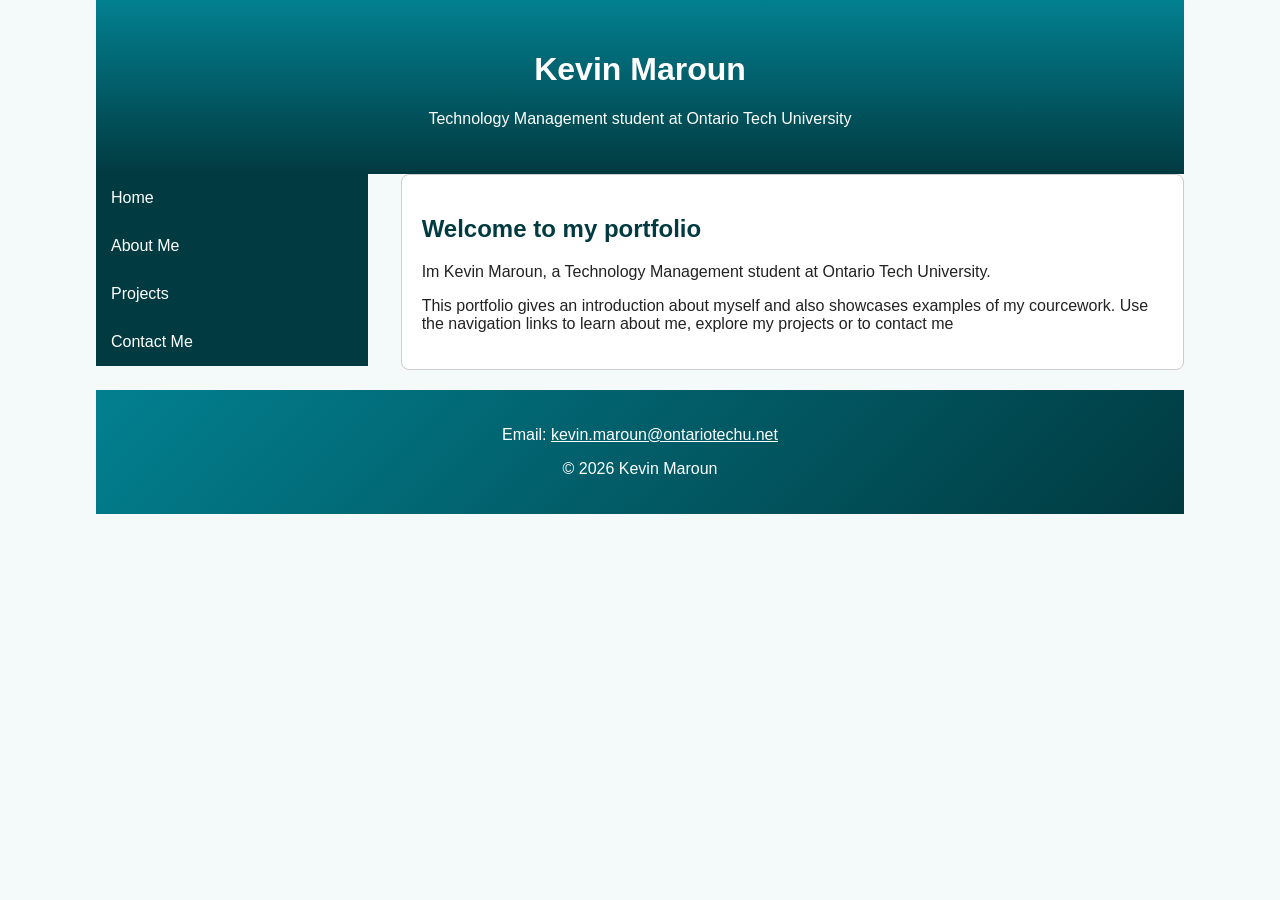
<file: index.html>
<!DOCTYPE html>
<html lang="en">
    <head>
        <meta charset="UTF-8">
        <meta name="viewport" content="width=device-width, initial-scale=1.0">
        <title>Kevin Maroun | Home</title>
        <!-- styles and layout by screen wdith -->
         <link rel="stylesheet" href="styles.css">
         <link rel="stylesheet" href="full.css"
         media="only screen and (min-width:960px)">
         <link rel="stylesheet" href="tablet.css"
         media="only screen and (min-width:481px) and (max-width:959px)">
         <link rel="stylesheet" href="smartphone.css"
         media="only screen and (max-width:480px)">
    </head>
    <body>
        <header>
            <h1>Kevin Maroun</h1>
            <p>Technology Management student at Ontario Tech University </p>
        </header>
        <!-- Navigation links to the four portfolio pages -->
         <nav>
            <ul>
                <li><a href="index.html">Home</a></li>
                <li><a href="about.html">About Me</a></li>
                <li><a href="projects.html">Projects</a></li>
                <li><a href="contact.html">Contact Me</a></li>
            </ul>
         </nav>
         <!-- Main introdcution for the home page-->
          <article>
            <h2>Welcome to my portfolio</h2>
            <p>Im Kevin Maroun, a Technology Management student at Ontario Tech University.</p>
            <p>This portfolio gives an introduction about myself and also showcases examples of my courcework. Use the navigation links to learn about me, explore my projects or to contact me</p>
          </article>

          <!-- Contact information and copyright-->
           <footer>
            <p>Email:
                <a href="mailto:kevin.maroun@ontariotechu.net">
                kevin.maroun@ontariotechu.net
            </a>
            </p>
            <p>&copy; 2026 Kevin Maroun</p>
           </footer>

    </body>
</html>
</file>
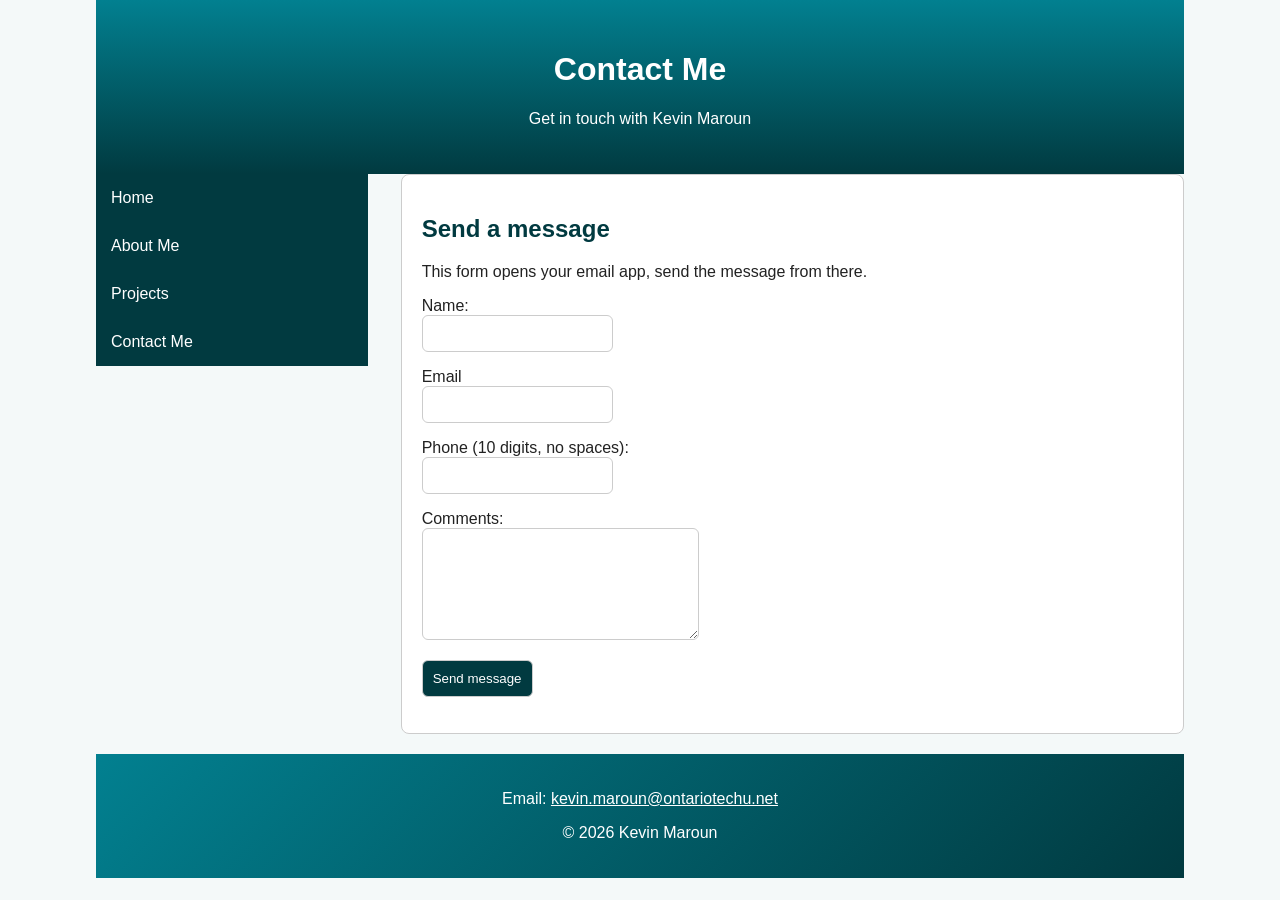
<file: contact.html>
<!DOCTYPE html>
<html lang="en">
    <head>
        <meta charset="UTF-8">
        <meta name="viewport" content="width=device-width, initial-scale=1.0">

          <!-- styles and layout by screen wdith -->
         <link rel="stylesheet" href="styles.css">
         <link rel="stylesheet" href="full.css"
         media="only screen and (min-width:960px)">
         <link rel="stylesheet" href="tablet.css"
         media="only screen and (min-width:481px) and (max-width:959px)">
         <link rel="stylesheet" href="smartphone.css"
         media="only screen and (max-width:480px)">
    </head>
    <body>
        <header>
            <h1>Contact Me</h1>
            <p>Get in touch with Kevin Maroun</p>
        </header>

        <!-- Navigation between the four pages-->
         <nav>
            <ul>
                <li><a href="index.html">Home</a></li>
                <li><a href="about.html">About Me</a><li>
                <li><a href="projects.html">Projects</a></li>
                <li><a href="contact.html">Contact Me</a></li>
  
            </ul>
         </nav>

         <article>
            <h2>Send a message</h2>
            <p>This form opens your email app, send the message from there.</p>

            <!-- Email submission, lecture form-->
             <form action="mailto:kevin.maroun@ontariotechu.net"
             method="post" enctype="text/plain">

             <!-- HTML vaildation-->
              <p>
                <label for="name">Name:</label><br>
                <input type="text" id="name" name="name" required>
              </p>

              <p>
                <label for ="email">Email</label><br>
                <input type="email" id="email" name="email" required>
              </p>

              <p>
                <label for="phone">Phone (10 digits, no spaces):</label><br>
                <input type="tel" id="phone" name="phone"
                pattern="[0-9]{10}" maxlength="10"
                title="Enter 10 digits without spaces or dashes"
                required>

              </p>
              
              <p>
                <label for="comments">Comments:</label><br>
                <textarea id="comments" name="comments"
                rows="6" cols="30" required></textarea>
              </p>

              <p>
                <input type="submit" value="Send message">
              </p>
            </form>
         </article>

         <!-- Contact information and copyright -->
          <footer>
            <p>Email:
                <a href="mailto:kevin.maroun@ontariotechu.net">
                    kevin.maroun@ontariotechu.net
                </a>
            </p>
            <p>&copy; 2026 Kevin Maroun</p>
          </footer>
    </body>
</html>
</file>
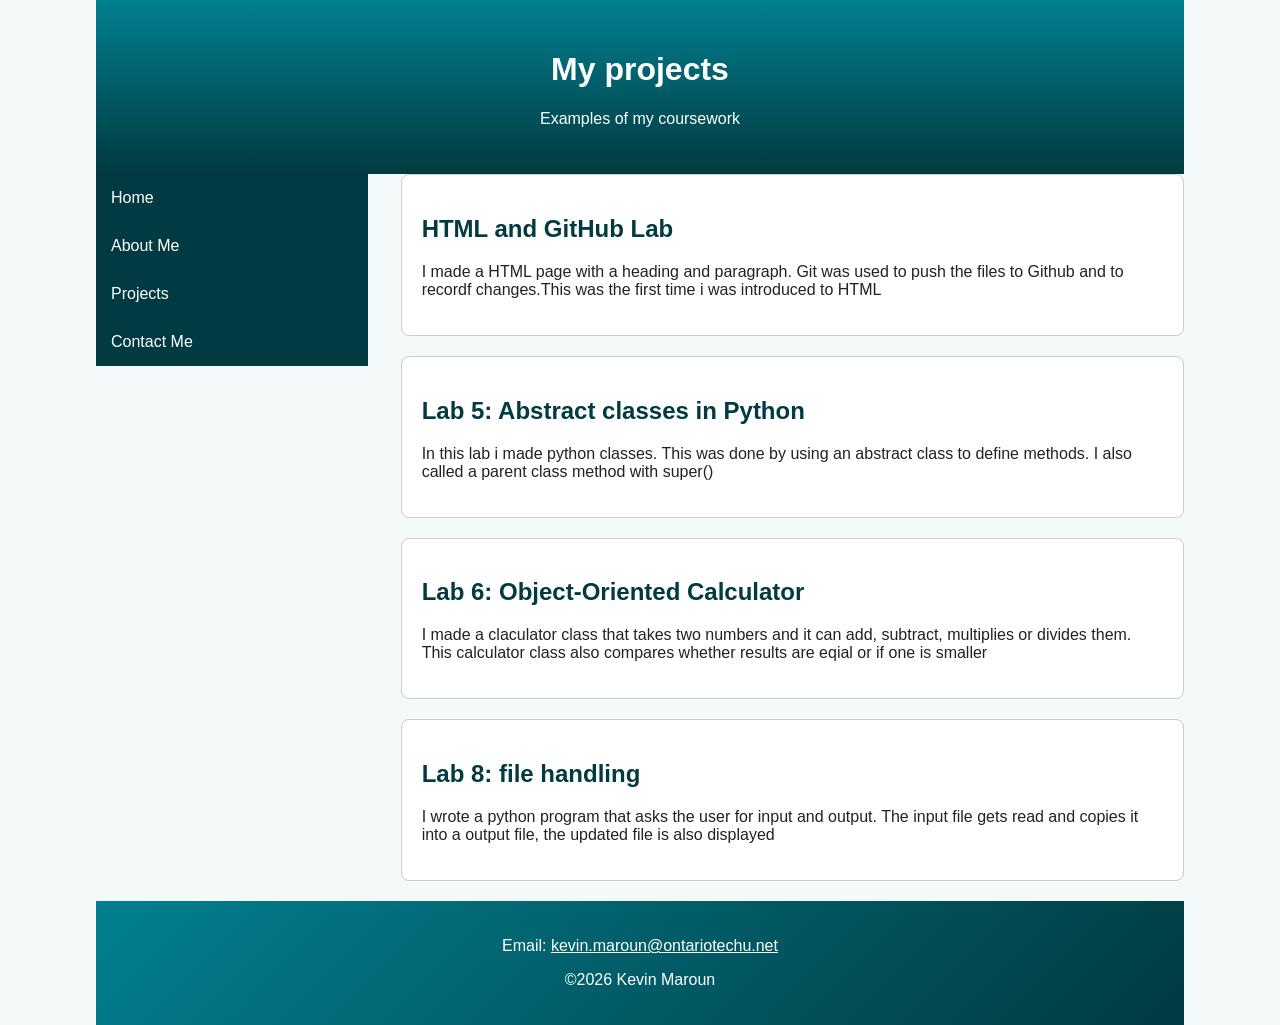
<file: projects.html>
<!DOCTYPE html>
<html lang="en">
    <head>
        <meta charset="UTF-8">
        <meta name = "viewport" content="width=device-width, initial-scale=1.0">
        <title>Kevin Maroun | Projects</title>
         <!-- styles and layout by screen wdith -->
         <link rel="stylesheet" href="styles.css">
         <link rel="stylesheet" href="full.css"
         media="only screen and (min-width:960px)">
         <link rel="stylesheet" href="tablet.css"
         media="only screen and (min-width:481px) and (max-width:959px)">
         <link rel="stylesheet" href="smartphone.css"
         media="only screen and (max-width:480px)">
    </head>
    <body>
        <header>
            <h1>My projects</h1>
            <p>Examples of my coursework</p>
        </header>
        <!-- Navigation links to the four portfolio pages-->
         <nav>
            <ul>
                <li><a href="index.html">Home</a></li>
                <li><a href="about.html">About Me</a></li>
                <li><a href="projects.html">Projects</a></li>
                <li><a href="contact.html">Contact Me</a></li>
            </ul>
         </nav>
         <!-- Each article describes coursework-->
          <article>
            <h2>HTML and GitHub Lab</h2>
            <p>I made a HTML page with a heading and paragraph. Git was used to push the files to Github and to recordf changes.This was the first time i was introduced to HTML</p>
          </article>

          <article>
            <h2>Lab 5: Abstract classes in Python</h2>
            <p>In this lab i made python classes. This was done by using an abstract class to define methods. I also called a parent class method with super() </p>
          </article>

          <article>
            <h2> Lab 6: Object-Oriented Calculator</h2>
            <p>I made a claculator class that takes two numbers and it can add, subtract, multiplies or divides them. This calculator class also compares whether results are eqial or if one is smaller</p>
          </article>

          <article>
            <h2> Lab 8: file handling</h2>
            <p>I wrote a python program that asks the user for input and output. The input file gets read and copies it into a output file, the updated file is also displayed</p>
          </article>

          <!-- Contact information and copyright-->
           <footer>
            <p>Email:
                <a href="mailto:kevin.maroun@ontariotechu.net">
                    kevin.maroun@ontariotechu.net
                </a>
            </p>
            <p>&copy;2026 Kevin Maroun</p>
           </footer>
    </body>
</html>
</file>
<file: styles.css>
/* formatting for all pages */
body {
margin: 0;
font-family: arial, sans-serif;
color:#222;
background-color: #f4f9f9;
}

/* straight linear gradient in the header */
header {
    padding: 30px 20px;
    text-align: center;
    color: white;
    background: linear-gradient(#028090, #013a40);
}

nav{
    background-color: #013a40;
}
nav ul{
    margin: 0;
    padding: 0;
    list-style-type: none;
}

nav a {
    display:block;
    padding: 15px;
    color:white;
    text-decoration:none;
}

nav a:hover {
    background-color: #028090;
}

article {
    padding: 20px;
    margin-bottom: 20px;
    background-color: white;
    border: 1px solid #ccc;
    border-radius: 8px;
}

h2{
    color: #013a40;
}

/* images and vidoes shrink so that they can fit*/
img, video {
    max-width: 100%;
    height: auto;
}

figure {
    margin: 15px 0;
}

input, textarea{
    max-width: 100%;
    padding: 10px;
    font-family: Arial, sans-serif;
    border: 1px solid #ccc;
    border-radius: 6px;
}

input[type="submit"] {
    background-color: #013a40;
    color: white;
    cursor: pointer;
}

/* Angled linear gradient in the footer */
footer{
    clear: both;
    padding: 20px;
    text-align: center;
    color: white;
    background: linear-gradient(-45deg, #013a40, #028090);
}

footer a{
    color: white;
}
</file>
<file: full.css>
/* Laptop layout: 960px and wider */
body {
    width:85%;
    margin: 0 auto;
}

nav {
    float: left;
    width:25%;
}

article {
    margin-left:28%;
}
</file>
<file: tablet.css>
/* Tablet layout: 481px to 959px */
body {
    width:95%;
    margin: 0 auto;
}
nav {
    overflow: auto;
    margin-bottom: 20px;
}

nav li {
    float: left;
    width: 25%;
}

nav a {
    text-align: center;
}

article {
    margin-left: 0;
}
</file>
<file: smartphone.css>
/* Phone layout: 480px and narrower */
body {
    width: 100%;
}

nav { 
    margin-bottom: 15px;
}

nav li {
    float: none;
    width: 100%;
}

nav a {
    text-align: center;
}

article {
    margin: 10px;
    padding: 15px;
}
</file>
